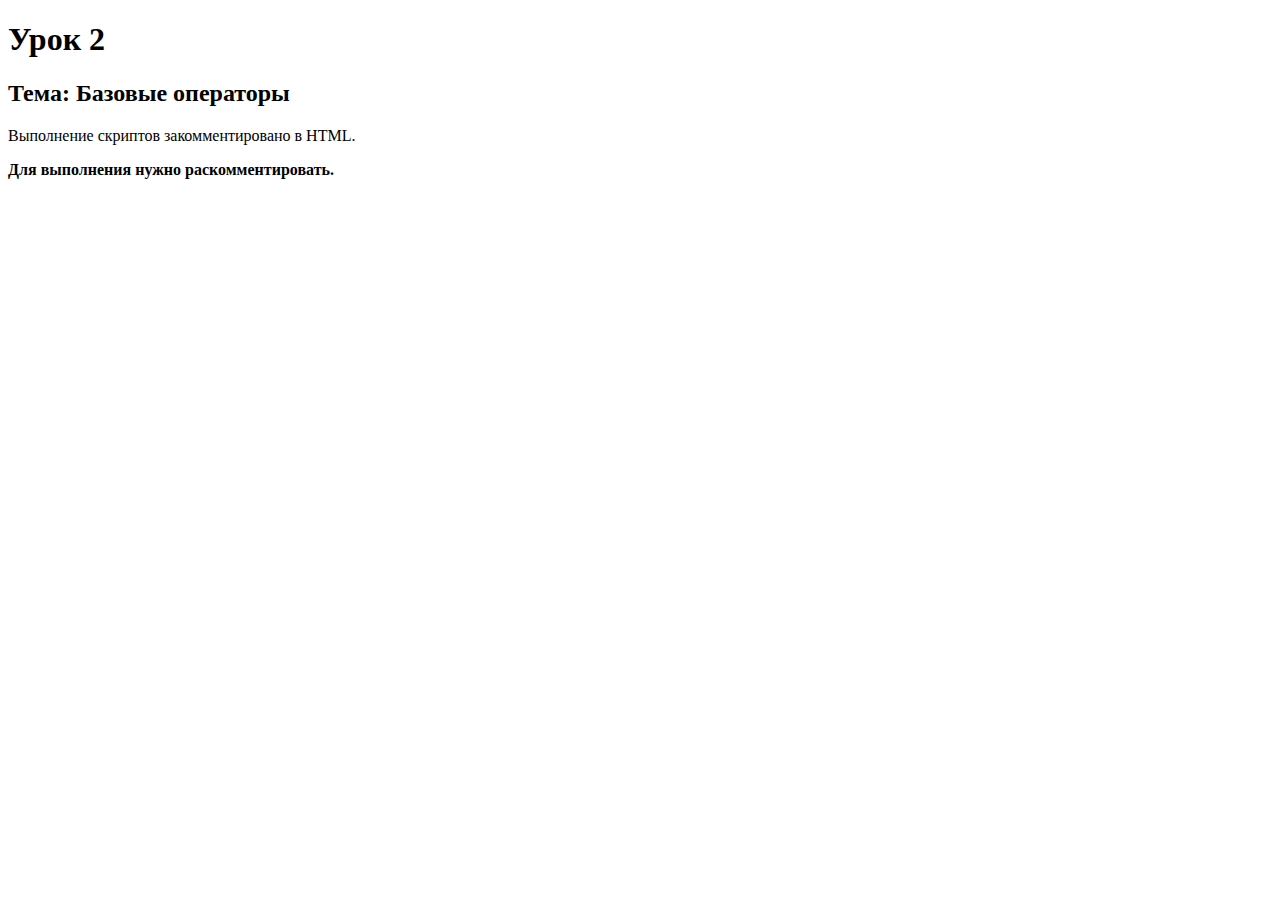
<file: lesson-2/index.html>
<!DOCTYPE html>
<html lang="en">

<head>
	<meta charset="UTF-8">
	<meta http-equiv="X-UA-Compatible" content="IE=edge">
	<meta name="viewport" content="width=device-width, initial-scale=1.0">
	<title>Leaning JavaScript: Lesson two</title>
</head>

<body>
	<h1>Урок 2</h1>
	<h2>Тема: Базовые операторы</h2>
	<p>Выполнение скриптов закомментировано в HTML.</p>
	<p><strong>Для выполнения нужно раскомментировать.</strong></p>

	<!-- <script async src="js/script-task-1.js"></script> -->
	<!-- <script async src="js/script-task-2.js"></script> -->
	<!-- <script async src="js/script-task-3.js"></script> -->
	<!-- <script async src="js/script-task-4.js"></script> -->
	<!-- <script async src="js/script-task-5.js"></script> -->
	<!-- <script async src="js/script-task-6.js"></script> -->
	<!-- <script async src="js/script-task-7.js"></script> -->
	<script async src="js/script-task-8.js"></script>
</body>

</html>
</file>
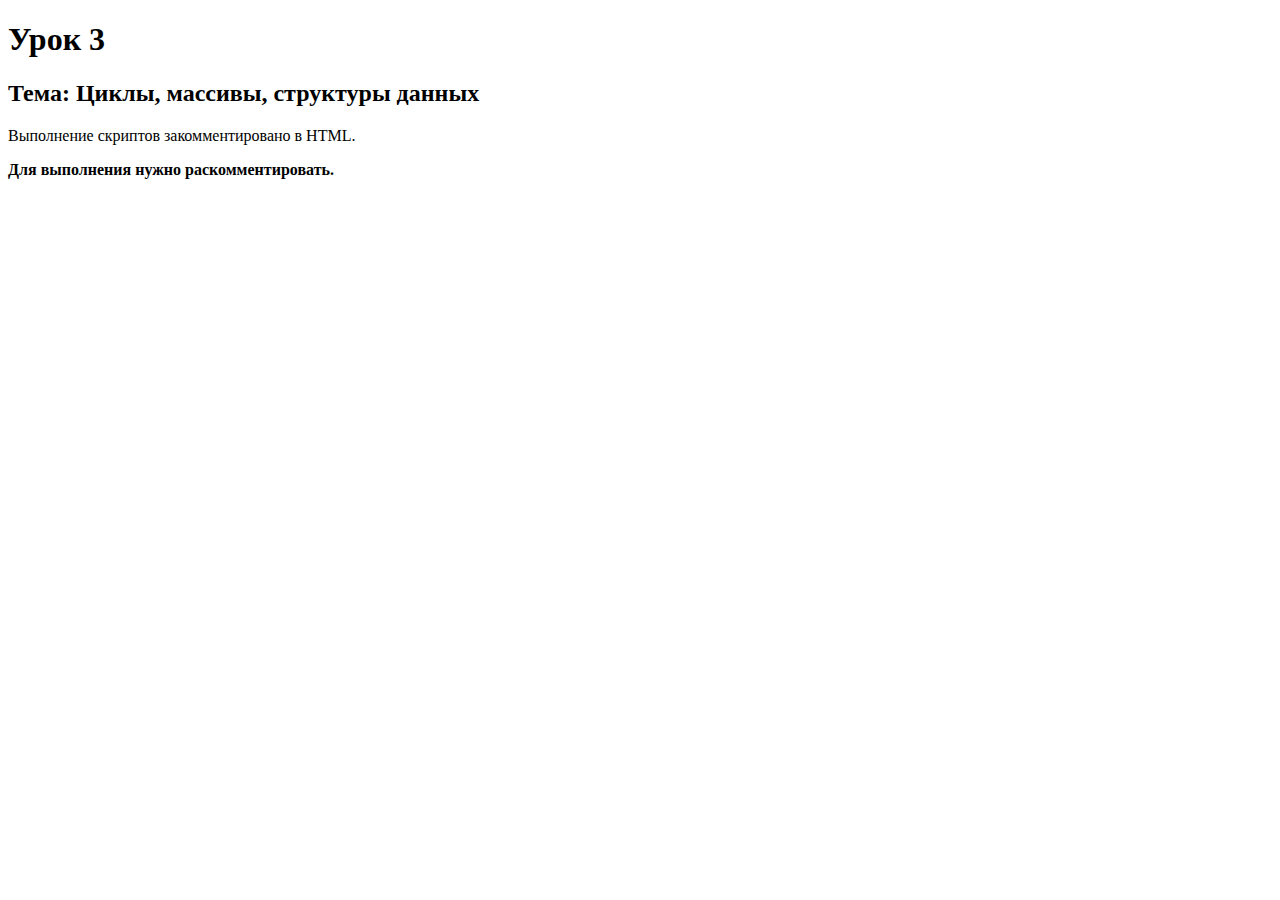
<file: lesson-3/index.html>
<!DOCTYPE html>
<html lang="en">

<head>
	<meta charset="UTF-8">
	<meta http-equiv="X-UA-Compatible" content="IE=edge">
	<meta name="viewport" content="width=device-width, initial-scale=1.0">
	<title>Leaning JavaScript: Lesson three</title>
</head>

<body>
	<h1>Урок 3</h1>
	<h2>Тема: Циклы, массивы, структуры данных</h2>
	<p>Выполнение скриптов закомментировано в HTML.</p>
	<p><strong>Для выполнения нужно раскомментировать.</strong></p>

	<!-- <script async src="js/script-task-1.js"></script> -->
	<!-- <script async src="js/script-task-2-3.js"></script> -->
	<!-- <script async src="js/script-task-4.js"></script> -->
	<!-- <script async src="js/script-task-5.js"></script> -->
</body>

</html>
</file>
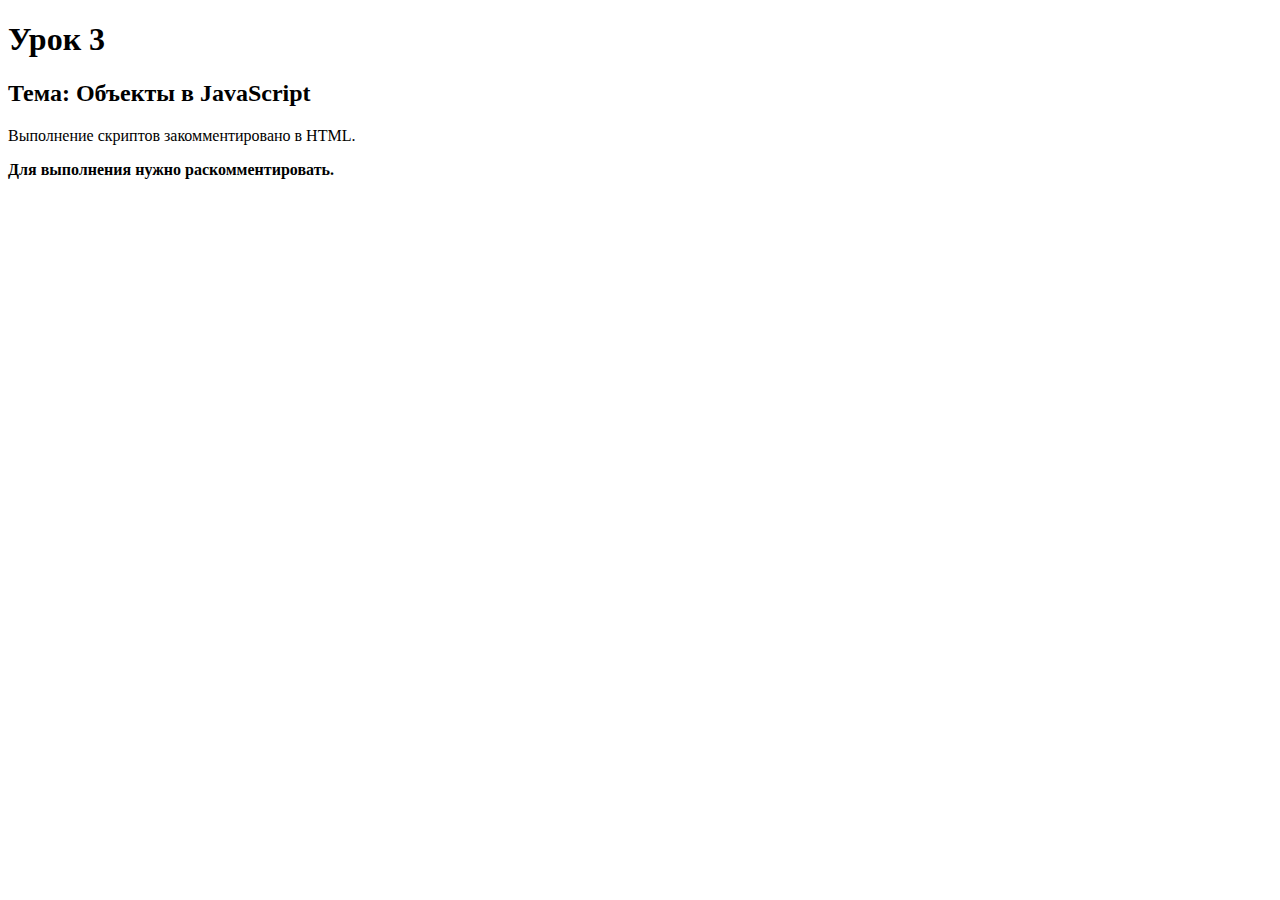
<file: lesson-4/index.html>
<!DOCTYPE html>
<html lang="en">

<head>
	<meta charset="UTF-8">
	<meta http-equiv="X-UA-Compatible" content="IE=edge">
	<meta name="viewport" content="width=device-width, initial-scale=1.0">
	<title>Leaning JavaScript: Lesson four</title>
</head>

<body>
	<h1>Урок 3</h1>
	<h2>Тема: Объекты в JavaScript</h2>
	<p>Выполнение скриптов закомментировано в HTML.</p>
	<p><strong>Для выполнения нужно раскомментировать.</strong></p>

	<!-- <script async src="js/script-task-1.js"></script> -->
	<!-- <script async src="js/script-task-2.js"></script> -->
</body>

</html>
</file>
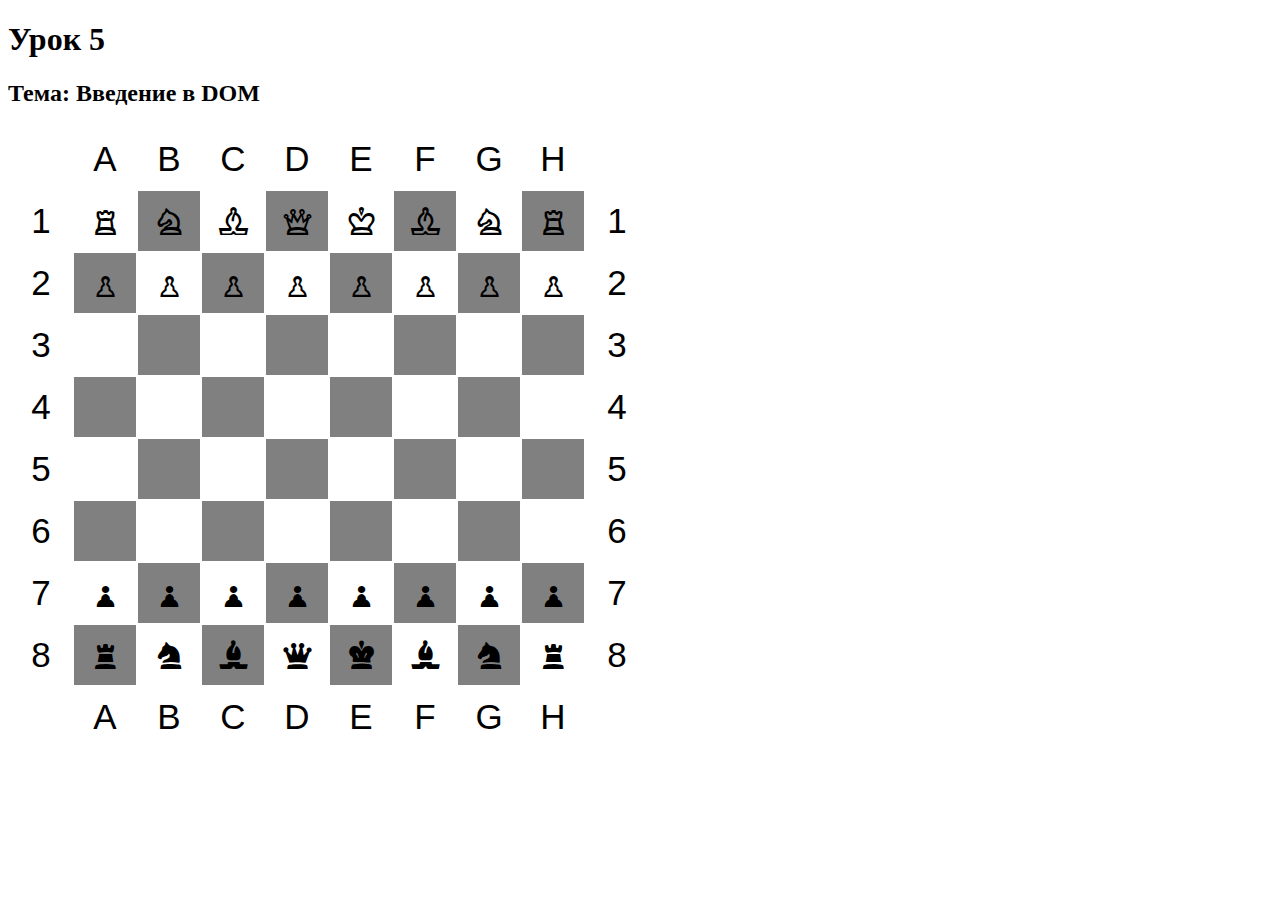
<file: lesson-5/index.html>
<!DOCTYPE html>
<html lang="en">

<head>
	<meta charset="UTF-8">
	<meta http-equiv="X-UA-Compatible" content="IE=edge">
	<meta name="viewport" content="width=device-width, initial-scale=1.0">
	<title>Leaning JavaScript: Lesson five</title>
	<link rel="stylesheet" href="css/style-chess.css">
</head>

<body>
	<h1>Урок 5</h1>
	<h2>Тема: Введение в DOM</h2>

	<script src="js/script-task-1-3.js"></script>
</body>

</html>
</file>
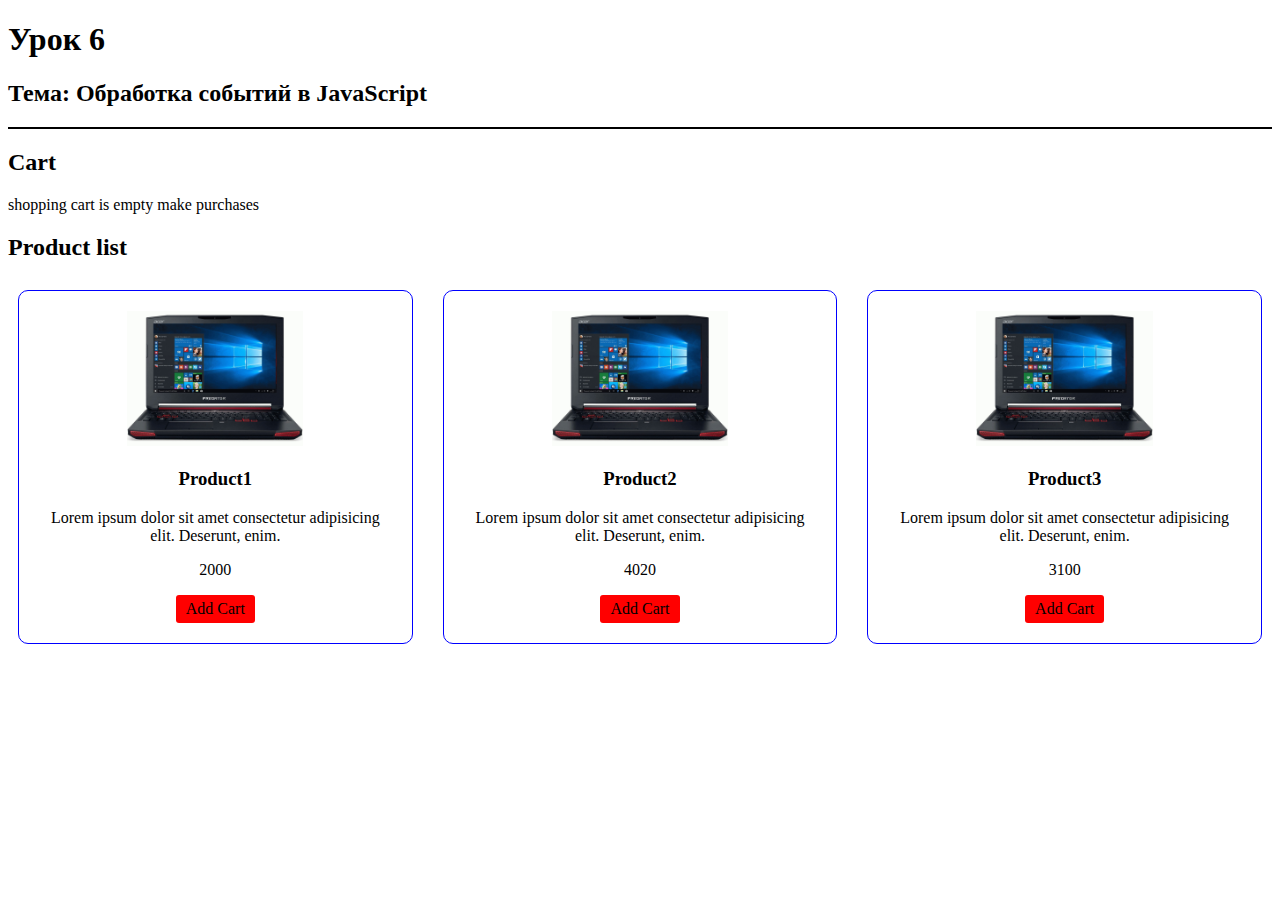
<file: lesson-6/index.html>
<!DOCTYPE html>
<html lang="en">

<head>
	<meta charset="UTF-8">
	<meta http-equiv="X-UA-Compatible" content="IE=edge">
	<meta name="viewport" content="width=device-width, initial-scale=1.0">
	<title>Leaning JavaScript: Lesson five</title>
	<link rel="stylesheet" href="css/style.css">
</head>

<body>
	<h1>Урок 6</h1>
	<h2>Тема: Обработка событий в JavaScript</h2>
	<div class="line"></div>
	<section id="cart" class="cart">
		<h2>Cart</h2>
		<p>shopping cart is empty make purchases</p>

	</section>
	<section class="products">
		<h2>Product list</h2>
		<div class="products-list">
			<article class="list-item">
				<img class="list-item__img" src="img/product-1.jpg" alt="products1">
				<h3 class="list-item__title">Product1</h3>
				<p class="list-item__desc">
					Lorem ipsum dolor sit amet consectetur adipisicing elit. Deserunt, enim.
				</p>
				<p class="list-item__price">2000</p>
				<div class="btn__addcart">Add Cart</div>
			</article>
			<article class="list-item">
				<img class="list-item__img" src="img/product-1.jpg" alt="products1">
				<h3 class="list-item__title">Product2</h3>
				<p class="list-item__desc">
					Lorem ipsum dolor sit amet consectetur adipisicing elit. Deserunt, enim.
				</p>
				<p class="list-item__price">4020</p>
				<div class="btn__addcart">Add Cart</div>
			</article>
			<article class="list-item">
				<img class="list-item__img" src="img/product-1.jpg" alt="products1">
				<h3 class="list-item__title">Product3</h3>
				<p class="list-item__desc">
					Lorem ipsum dolor sit amet consectetur adipisicing elit. Deserunt, enim.
				</p>
				<p class="list-item__price">3100</p>
				<div class="btn__addcart">Add Cart</div>
			</article>
		</div>
	</section>
	<script src="js/script.js"></script>
</body>

</html>
</file>
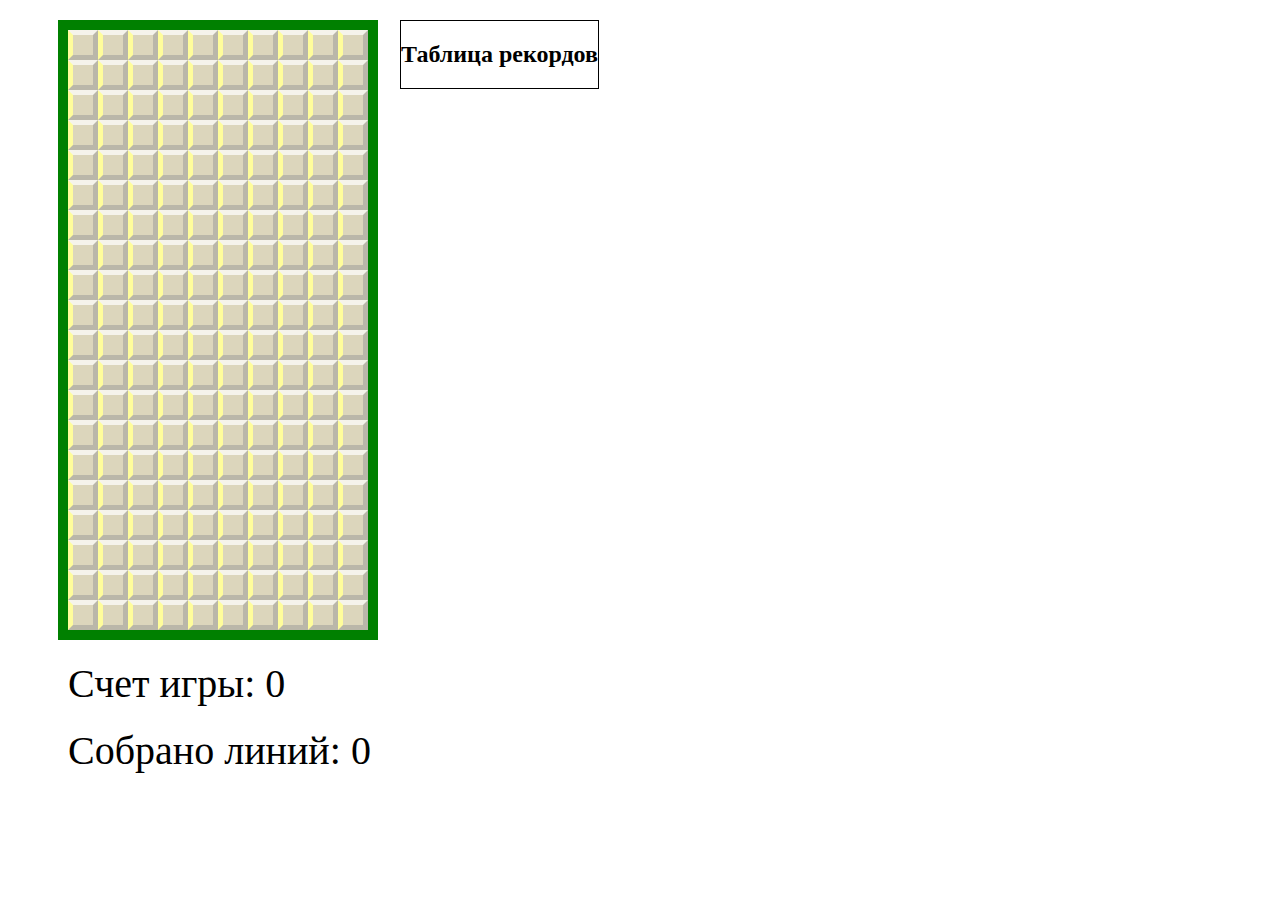
<file: lesson-7/index.html>
<!DOCTYPE html>
<html lang="ru">

<head>
    <meta charset="UTF-8">
    <meta name="viewport" content="width=device-width, initial-scale=1.0">
    <title>Tetris game</title>
    <link rel="stylesheet" href="style.css">
    <script src="main.js" charset="utf-8"></script>
</head>

<body>
    <div id='container'>
        <div id="board"></div>
        <div id="score"></div>
        <div id="lines"></div>
        <div id="record">dd</div>
    </div>
</body>

</html>
</file>
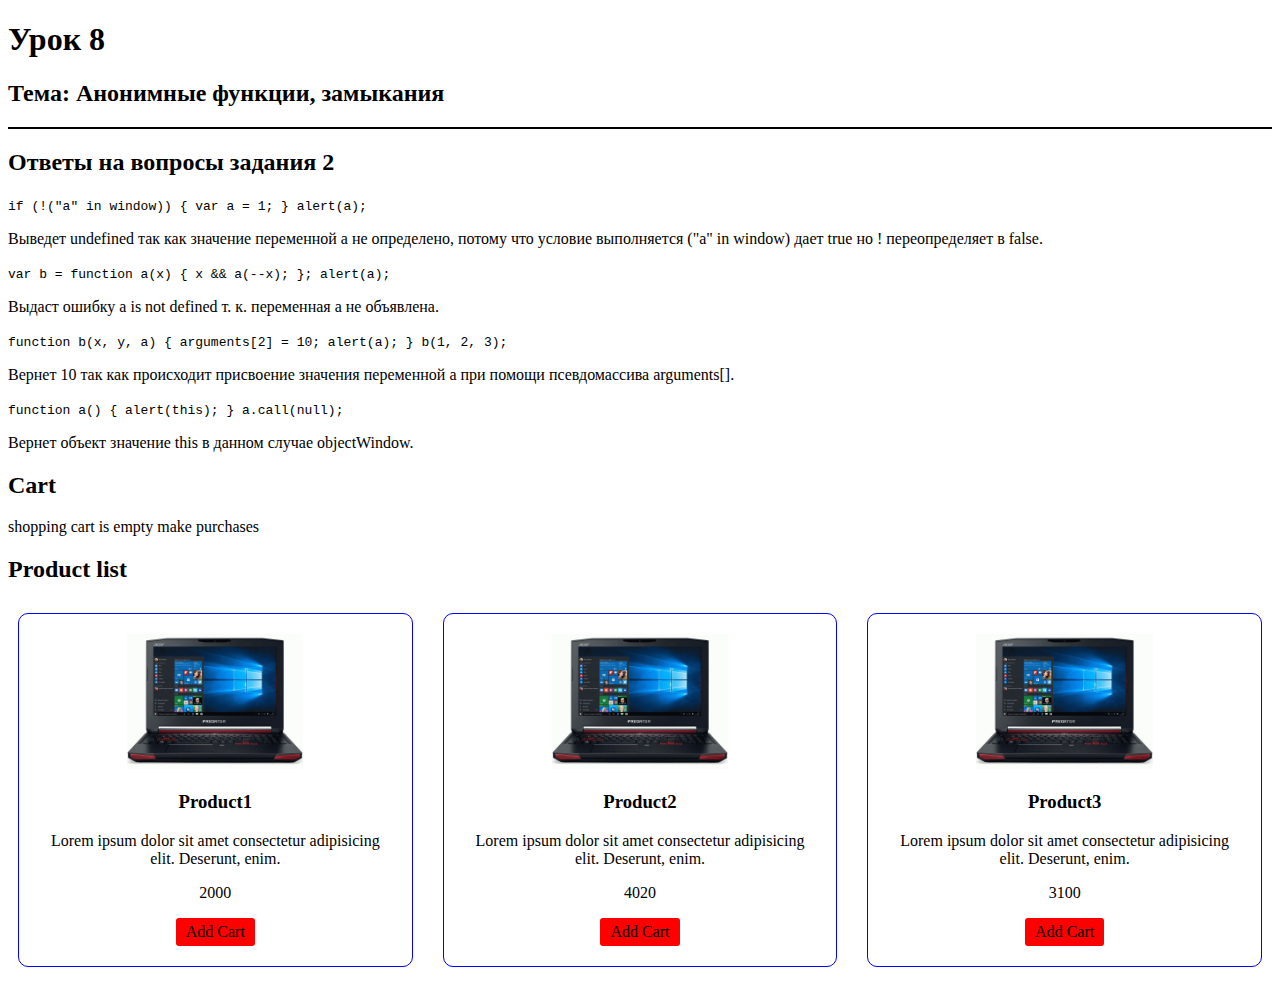
<file: lesson-8/index.html>
<!DOCTYPE html>
<html lang="en">

<head>
	<meta charset="UTF-8">
	<meta http-equiv="X-UA-Compatible" content="IE=edge">
	<meta name="viewport" content="width=device-width, initial-scale=1.0">
	<title>Leaning JavaScript: Lesson five</title>
	<link rel="stylesheet" href="css/style.css">
</head>

<body>
	<h1>Урок 8</h1>
	<h2>Тема: Анонимные функции, замыкания</h2>
	<div class="line"></div>
	<section>
		<h2>Ответы на вопросы задания 2</h2>
		<article>
			<code>
				if (!("a" in window)) {
					var a = 1;
				}
				alert(a);
		</code>
			<p>
				Выведет undefined так как значение переменной а не определено,
				потому что условие выполняется ("a" in window) дает true но ! переопределяет в false.
			</p>
		</article>

		<article>
			<code>
				var b = function a(x) {
						x && a(--x);
					};
				alert(a);
			</code>
			<p>
				Выдаст ошибку a is not defined т. к. переменная a не объявлена.
			</p>
		</article>

		<article>
			<code>
				function b(x, y, a) {
						arguments[2] = 10;
						alert(a);
					}
				b(1, 2, 3);
			</code>
			<p>
				Вернет 10 так как происходит присвоение значения переменной a при помощи псевдомассива arguments[].
			</p>
		</article>

		<article>
			<code>
				function a() {
					alert(this);
				}
				a.call(null);
			</code>
			<p>
				Вернет объект значение this в данном случае objectWindow.
			</p>
		</article>


	</section>
	<section id="cart" class="cart">
		<h2>Cart</h2>
		<p>shopping cart is empty make purchases</p>

	</section>
	<section class="products">
		<h2>Product list</h2>
		<div class="products-list">
			<article class="list-item">
				<img class="list-item__img" src="img/product-1.jpg" alt="products1">
				<h3 class="list-item__title">Product1</h3>
				<p class="list-item__desc">
					Lorem ipsum dolor sit amet consectetur adipisicing elit. Deserunt, enim.
				</p>
				<p class="list-item__price">2000</p>
				<div class="btn__addcart">Add Cart</div>
			</article>
			<article class="list-item">
				<img class="list-item__img" src="img/product-1.jpg" alt="products1">
				<h3 class="list-item__title">Product2</h3>
				<p class="list-item__desc">
					Lorem ipsum dolor sit amet consectetur adipisicing elit. Deserunt, enim.
				</p>
				<p class="list-item__price">4020</p>
				<div class="btn__addcart">Add Cart</div>
			</article>
			<article class="list-item">
				<img class="list-item__img" src="img/product-1.jpg" alt="products1">
				<h3 class="list-item__title">Product3</h3>
				<p class="list-item__desc">
					Lorem ipsum dolor sit amet consectetur adipisicing elit. Deserunt, enim.
				</p>
				<p class="list-item__price">3100</p>
				<div class="btn__addcart">Add Cart</div>
			</article>
		</div>
	</section>
	<script src="js/script.js"></script>
</body>

</html>
</file>
<file: lesson-5/css/style-chess.css>
@font-face {
    font-family: 'chess_ssiregular';
    src: url('../font/chess_ssi.eot');
    src: url('../font/chess_ssi.eot?#iefix') format('embedded-opentype'),
         url('../font/chess_ssi.woff2') format('woff2'),
         url('../font/chess_ssi.woff') format('woff'),
         url('../font/chess_ssi.ttf') format('truetype');
    font-weight: normal;
    font-style: normal;

}

table {
	font-size: 35px;
}

tr {
	font-family: 'chess_ssiregular';
	height: 60px;
}

tr:first-child {
	font-family: sans-serif;
}

tr:last-child {
	font-family: sans-serif;
}

td {
	width: 60px;
	text-align: center;
}

td:first-child {
	font-family: sans-serif;
}

td:last-child {
	font-family: sans-serif;
}
</file>
<file: lesson-6/css/style.css>
.line {
	height: 2px;
	background-color: black;
}

.products-list {
	display: grid;
	grid-column-gap: 10px;
	grid-template-columns: repeat(3, 1fr);
	text-align: center;
}

.list-item {
	border: 1px solid blue;
	padding: 20px;
	margin: 10px;
	border-radius: 10px;
}

.list-item__img {
	display: inline-block;
	width: 50%;
}

table {
	border: 1px solid black;
}

td {
	margin: 0;
	border: 1px solid black;
}

.btn__addcart {
	display: inline-block;
	padding: 5px 10px;
	background-color: red;
	border-radius: 3px;
	cursor: pointer;
}

.btn__addcart:hover {
	background-color: orange;
}
</file>
<file: lesson-7/style.css>
#score, #lines {
    margin-top: 20px;
    margin-left: 60px;
    font-size: 40px;
}

#board {
    height: 30px;
    width: 30px;
    display: flex;
    flex-wrap: wrap;
    background-color: #dcd6bc;
    margin-left: 50px;
    margin-top: 20px;
    border: 10px solid #dcd6bc;
    user-select: none;
}

#board div {
    height: 30px;
    width: 30px;
    font-size: 25px;
    text-align: center;
    vertical-align: center;
    font-family: 'Roboto Mono', monospace;
    font-weight: bold;
    cursor: pointer;
    box-sizing: border-box;
    border: 5px solid;
    border-color: #f5f3eb #bab7a9 #bab7a9 #fffd9b
}

#record {
    position: absolute;
    left: 400px;
    top: 20px;
    border: 1px solid black;
}

.closed {
    background-color: #dcd6bc;
}

.lFigure {
    background-color: blue;
}

.jFigure {
    background-color: green;
}

.zFigure {
    background-color: red;
}

.sFigure {
    background-color: orange;
}

.tFigure {
    background-color: darkblue;
}

.oFigure {
    background-color: darkred;
}

.iFigure {
    background-color: darkgreen;
}
</file>
<file: lesson-8/css/style.css>
.line {
	height: 2px;
	background-color: black;
}

.products-list {
	display: grid;
	grid-column-gap: 10px;
	grid-template-columns: repeat(3, 1fr);
	text-align: center;
}

.list-item {
	border: 1px solid blue;
	padding: 20px;
	margin: 10px;
	border-radius: 10px;
}

.list-item__img {
	display: inline-block;
	width: 50%;
}

table {
	border: 1px solid black;
}

td {
	margin: 0;
	border: 1px solid black;
}

.btn__addcart {
	display: inline-block;
	padding: 5px 10px;
	background-color: red;
	border-radius: 3px;
	cursor: pointer;
}

.btn__addcart:hover {
	background-color: orange;
}
</file>
